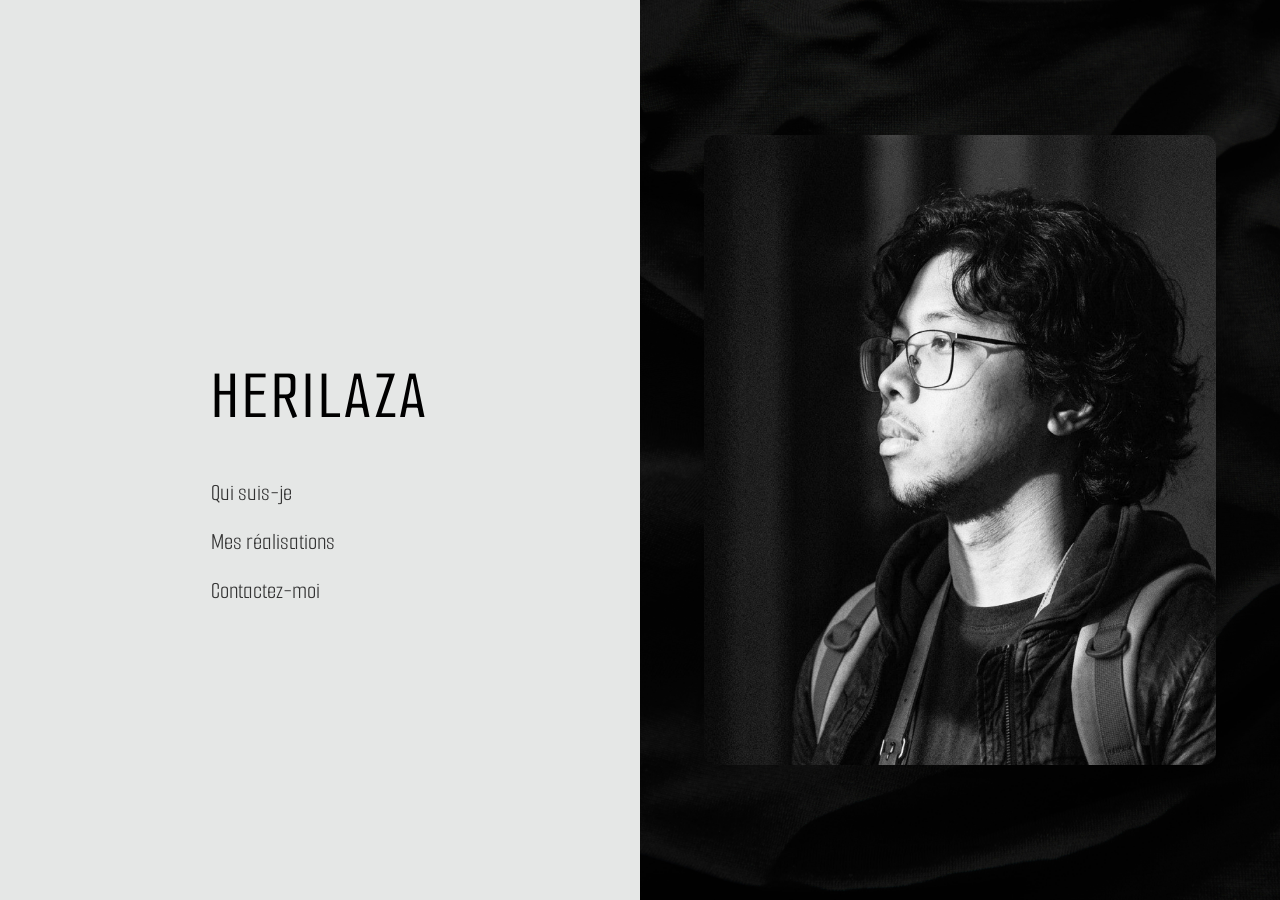
<file: index.html>
<!DOCTYPE html>
<html lang="fr">
<head>
    <meta charset="UTF-8">
    <meta name="viewport" content="width=device-width, initial-scale=1.0">
    <title>Herilaza Portfolio</title>

    <link rel="preconnect" href="https://fonts.googleapis.com">
    <link rel="preconnect" href="https://fonts.gstatic.com" crossorigin>
    <link href="https://fonts.googleapis.com/css2?family=Smooch+Sans:wght@100..900&display=swap" rel="stylesheet">

    <link rel="stylesheet" href="style.css">
    <link rel="stylesheet" href="loader.css">
</head>

<body>

    <div class="container">

        <div class="left-side">
            <nav class="menu">
                <h1 class="nom">HERILAZA</h1>
                <a href="about.html">Qui suis-je</a>
                <a href="works.html">Mes réalisations</a>
                <a href="contact.html">Contactez-moi</a>
            </nav>
        </div>

        <div class="right-side">
            <img class="image1" src="saika laza .jpeg" alt="Herilaza photo">
        </div>

    </div>

    <script src="loader.js"></script>
</body>
</html>
</file>
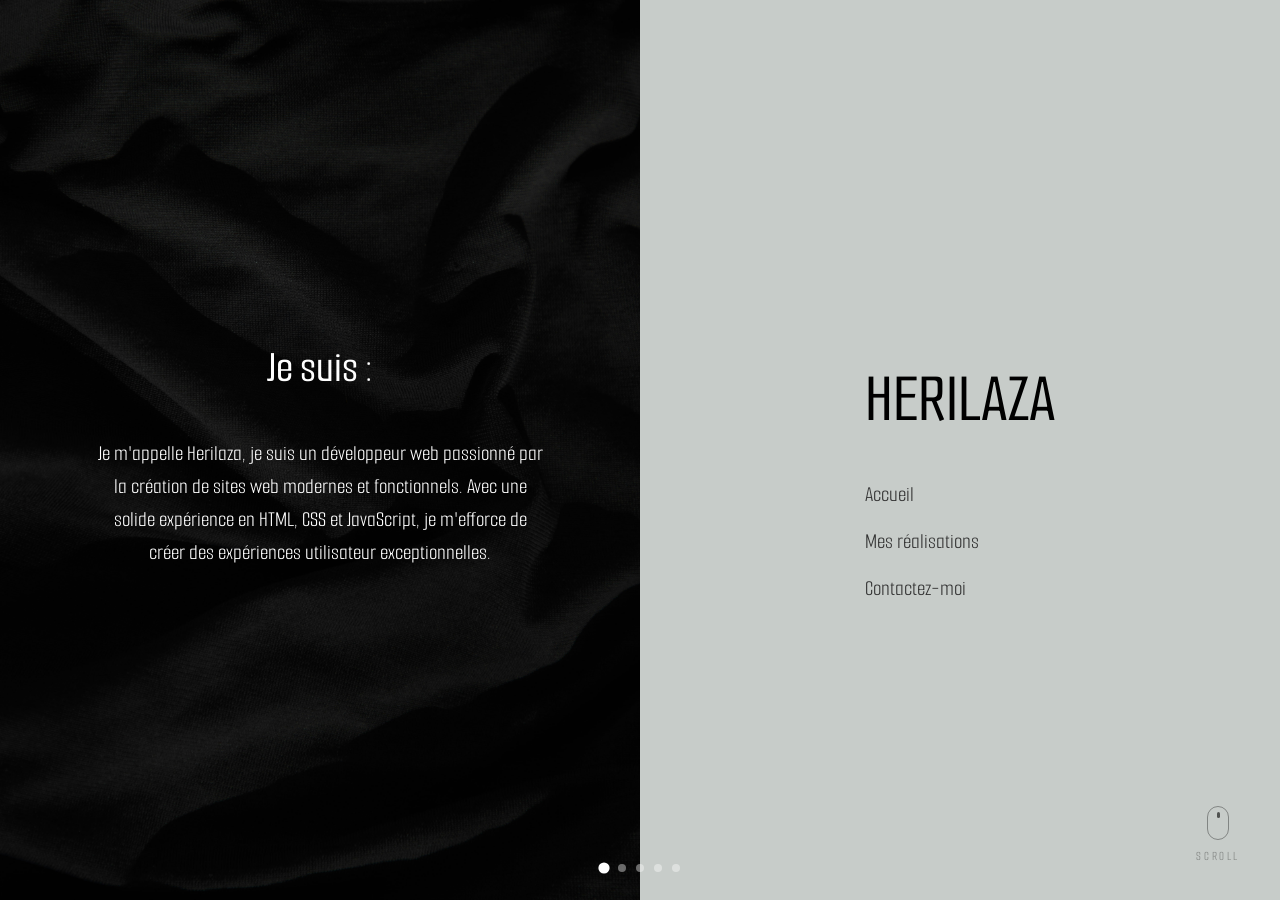
<file: about.html>
<!DOCTYPE html>
<html lang="fr">
<head>
    <meta charset="UTF-8">
    <meta name="viewport" content="width=device-width, initial-scale=1.0, maximum-scale=1.0, user-scalable=no">
    <title>Herilaza about</title>

    <link rel="preconnect" href="https://fonts.googleapis.com">
    <link rel="preconnect" href="https://fonts.gstatic.com" crossorigin>
    <link href="https://fonts.googleapis.com/css2?family=Smooch+Sans:wght@100..900&display=swap" rel="stylesheet">

    <link rel="stylesheet" href="about_style.css">
    <link rel="stylesheet" href="loader.css">
</head>

<body>

    <div class="dots-nav">
        <span class="dot active" data-i="0"></span>
        <span class="dot" data-i="1"></span>
        <span class="dot" data-i="2"></span>
        <span class="dot" data-i="3"></span>
        <span class="dot" data-i="4"></span>
    </div>

    <div class="container">

        <div class="left-side2">
            <h1 id="main-title">Je suis :</h1>
            <p id="main-text">Je m'appelle Herilaza, je suis un développeur web passionné par la création de sites web modernes et fonctionnels. Avec une solide expérience en HTML, CSS et JavaScript, je m'efforce de créer des expériences utilisateur exceptionnelles.</p>
            <a class="cta hidden" id="main-cta" href="contact.html">Ecrivez-moi</a>
        </div>

        <div class="right-side2">

            <nav class="menu" id="block-menu">
                <h1 class="nom">HERILAZA</h1>
                <a href="index.html">Accueil</a>
                <a href="works.html">Mes réalisations</a>
                <a href="contact.html">Contactez-moi</a>
            </nav>

            <div class="info-block hidden" id="block-info">
                <div class="info-row">
                    <span class="info-label">Niveau</span>
                    <span class="info-value">Master 1</span>
                </div>
                <div class="info-row">
                    <span class="info-label">Parcours</span>
                    <span class="info-value">École d'ingénieur</span>
                </div>
                <div class="info-row">
                    <span class="info-label">Statut</span>
                    <span class="info-value">En cours</span>
                </div>
            </div>

            <div class="list-block hidden" id="block-skills">
                <div class="list-row">
                    <span class="list-title">Python</span>
                    <span class="list-sub">Scripts, data, automatisation</span>
                </div>
                <div class="list-row">
                    <span class="list-title">Automatisation</span>
                    <span class="list-sub">Si ca se repete, ca s'automatise</span>
                </div>
                <div class="list-row">
                    <span class="list-title">Web Design</span>
                    <span class="list-sub">HTML, CSS, JS avec caractere</span>
                </div>
                <div class="list-row">
                    <span class="list-title">Problem Solving</span>
                    <span class="list-sub">La solution elegante avant tout</span>
                </div>
            </div>

            <div class="list-block hidden" id="block-passions">
                <div class="list-row">
                    <span class="list-title">Sports</span>
                    <span class="list-sub">L'effort et le depassement de soi</span>
                </div>
                <div class="list-row">
                    <span class="list-title">Musique</span>
                    <span class="list-sub">Fond sonore permanent</span>
                </div>
                <div class="list-row">
                    <span class="list-title">Dark Fantasy</span>
                    <span class="list-sub">Mondes sombres, heros complexes</span>
                </div>
            </div>

        </div>
    </div>

    <div class="scroll-hint">
        <div class="mouse">
            <div class="wheel"></div>
        </div>
        <span>scroll</span>
    </div>

    <script src="about_script.js"></script>
    <script src="loader.js"></script>
</body>
</html>
</file>
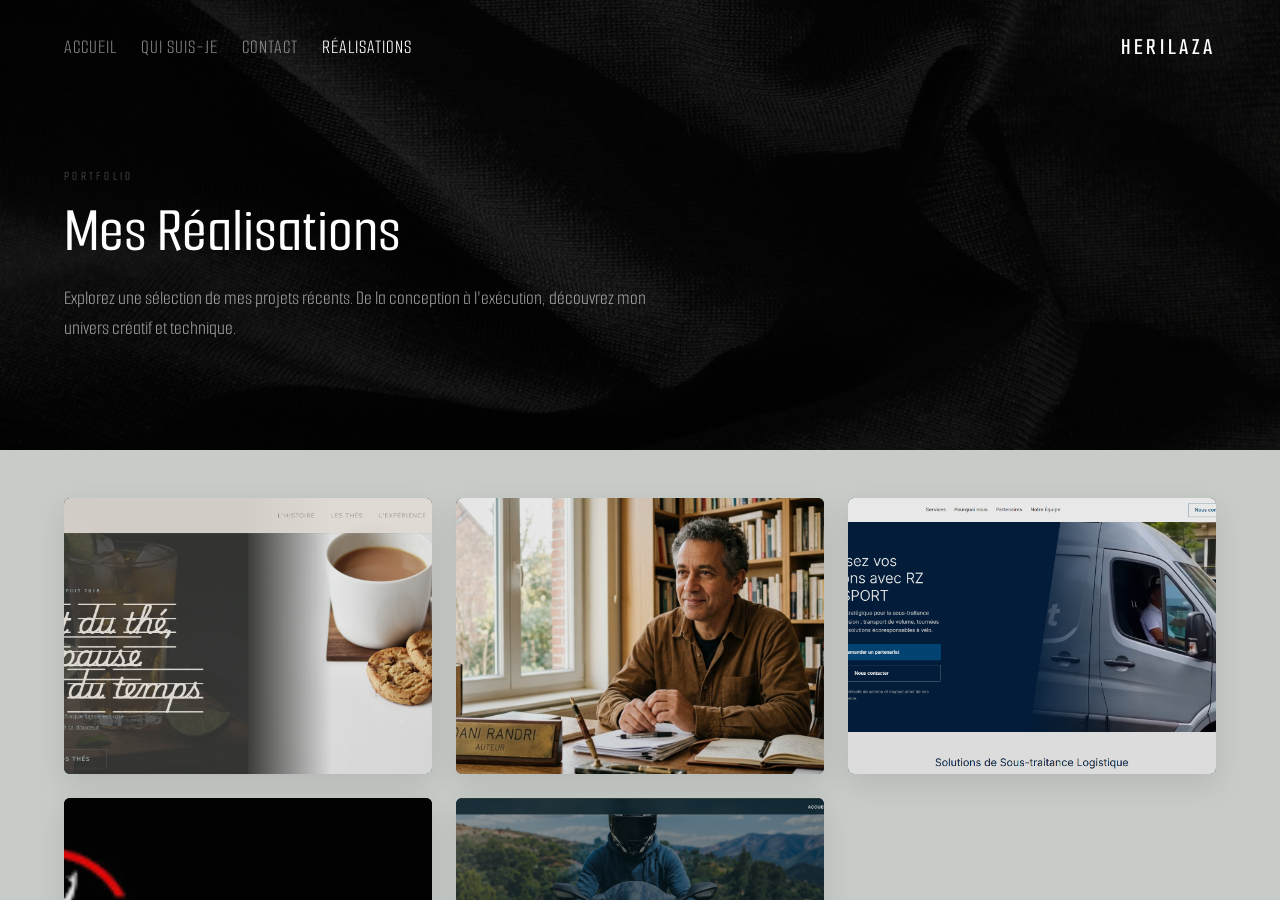
<file: works.html>
<!DOCTYPE html>
<html lang="fr">
<head>
    <meta charset="UTF-8">
    <meta name="viewport" content="width=device-width, initial-scale=1.0">
    <title>Works — Herilaza</title>

    <link rel="preconnect" href="https://fonts.googleapis.com">
    <link rel="preconnect" href="https://fonts.gstatic.com" crossorigin>
    <link href="https://fonts.googleapis.com/css2?family=Smooch+Sans:wght@100..900&display=swap" rel="stylesheet">

    <link rel="stylesheet" href="works_style.css">
    <link rel="stylesheet" href="loader.css">
</head>
<body>

    <!-- Conteneur principal pour diviser l'écran en 2 -->
    <div class="split-container">

        <!-- ── MOITIÉ HAUT : Image de fond, Navigation et Présentation ── -->
        <div class="top-side">
            <header>
                <nav>
                    <a href="index.html">Accueil</a>
                    <a href="about.html">Qui suis-je</a>
                    <a href="contact.html">Contact</a>
                    <a href="#" class="works-active">Réalisations</a>
                </nav>
                <span class="header-name">HERILAZA</span>
            </header>

            <div class="top-content">
                <p class="top-label">Portfolio</p>
                <h1 class="top-title">Mes Réalisations</h1>
                <p class="top-sub">Explorez une sélection de mes projets récents. De la conception à l'exécution, découvrez mon univers créatif et technique.</p>
            </div>
        </div>

        <!-- ── MOITIÉ BAS : Galerie avec scroll ── -->
        <div class="bottom-side">
            <section class="content" id="gallery-section">
                
                <!-- État vide (affiché si aucun projet via JS) -->
                <div class="empty-state" id="empty-state">
                    <div class="empty-inner">
                        <div class="empty-line"></div>
                        <p class="empty-title">Aucune réalisation pour l'instant</p>
                        <p class="empty-sub">Vous voulez être la première collaboration ?</p>
                        <a href="mailto:herilaza@email.com" class="empty-cta">Contactez-moi</a>
                    </div>
                </div>

                <!-- Grille des projets -->
                <div class="gallery" id="gallery">
                    <!-- Les cartes seront injectées ici par Javascript -->
                </div>

            </section>
        </div>

    </div>

    <!-- ── POPUP (Modale pour les détails du projet) ── -->
    <div class="popup-backdrop" id="popup-backdrop">
        <div class="popup" id="popup">
            <button class="popup-close" id="popup-close">&#x2715;</button>
            
            <!-- Conteneur de l'iframe interactive -->
            <div class="popup-preview" id="popup-preview"></div>
            
            <div class="popup-body">
                <span class="popup-num" id="popup-num"></span>
                <h2 class="popup-title" id="popup-title"></h2>
                <p class="popup-desc" id="popup-desc"></p>
                <div class="popup-tags" id="popup-tags"></div>
                <a class="popup-link" id="popup-link" href="#" target="_blank">Voir le projet →</a>
            </div>
        </div>
    </div>

    <script src="works_script.js"></script>
    <script src="loader.js"></script>
</body>
</html>
</file>
<file: style.css>
/* ======================================== */
/*               GLOBAL                     */
/* ======================================== */
* {
    box-sizing: border-box;
}

html {
    background-color: #c7ccc9;
    font-family: "Smooch Sans", sans-serif;
}

body {
    margin: 0;
    overflow-x: hidden; /* Empêche le scroll horizontal indésirable */
}

/* CONTENEUR PRINCIPAL : écran coupé en 2 */
.container {
    display: flex;
    min-height: 100vh;
    width: 100%;
}

/* ======================================== */
/*               ANIMATIONS                 */
/* ======================================== */
@keyframes slideUpFade {
    from {
        opacity: 0;
        transform: translateY(40px);
    }
    to {
        opacity: 1;
        transform: translateY(0);
    }
}

/* ======================================== */
/*             PARTIE GAUCHE                */
/* ======================================== */
.left-side {
    width: 50%;
    background: #e5e7e6;
    display: flex;
    justify-content: center;
    align-items: center;
    
    /* Animation d'apparition */
    opacity: 0;
    animation: slideUpFade 1s cubic-bezier(0.25, 1, 0.5, 1) forwards;
    animation-delay: 0.8s; /* Attend la fin du loader */
}

/* MENU */
.menu {
    display: flex;
    flex-direction: column;
    gap: 20px;
}

.nom {
    font-size: clamp(50px, 6vw, 70px); /* Taille fluide pour s'adapter à l'écran */
    font-weight: 500;
    color: black;
    margin-bottom: 20px;
    letter-spacing: 0.05em;
}

.menu a {
    text-decoration: none;
    color: #333;
    font-size: 24px;
    transition: 0.3s ease;
    width: fit-content;
}

.menu a:hover {
    transform: translateX(10px);
    color: black;
    font-weight: 600;
}

/* ======================================== */
/*             PARTIE DROITE                */
/* ======================================== */
.right-side {
    width: 50%;
    background-image: url("fond noir.jpg"); 
    background-size: cover;
    background-position: center;
    display: flex;
    justify-content: center;
    align-items: center;
    position: relative;
    
    /* Animation d'apparition avec un léger retard par rapport à la partie gauche */
    opacity: 0;
    animation: slideUpFade 1s cubic-bezier(0.25, 1, 0.5, 1) forwards;
    animation-delay: 1.1s; 
}

/* PHOTO */
.image1 {
    height: 70vh;
    max-width: 80%; /* Évite que l'image ne déborde sur les petits écrans */
    border-radius: 12px;
    object-fit: cover;
    filter: grayscale(100%);
    box-shadow: 0 15px 30px rgba(0,0,0,0.3); /* Ajoute un peu de profondeur */
    transition: transform 0.5s ease, filter 0.5s ease;
}

.image1:hover {
    transform: scale(1.02);
    filter: grayscale(50%); /* Ramène un peu de couleur au survol */
}

/* ======================================== */
/*               RESPONSIVE                 */
/* ======================================== */
@media (max-width: 900px) {
    .container {
        flex-direction: column;
    }

    .left-side,
    .right-side {
        width: 100%;
        min-height: 50vh; /* Chaque partie prend au moins la moitié de l'écran */
        padding: 40px 20px;
        text-align: center;
    }

    /* Inverser l'ordre sur mobile : la photo en haut, le menu en bas */
    .left-side {
        order: 2;
    }

    .right-side {
        order: 1;
    }

    /* Centrer le menu sur mobile */
    .menu {
        align-items: center;
    }

    .menu a:hover {
        transform: translateY(-5px); /* Animation vers le haut au lieu de la droite sur mobile */
    }

    .image1 {
        height: 40vh; /* Ajustement de la taille de l'image sur mobile */
        max-width: 100%;
    }
}
</file>
<file: loader.css>
/* ── LOADER ── */
.loader-overlay {
    position: fixed;
    inset: 0;
    background: #0a0a0a;
    z-index: 9999;
    display: flex;
    align-items: center;
    justify-content: center;
    transition: opacity 0.4s ease;
}

.loader-overlay.hide {
    opacity: 0;
    pointer-events: none;
}

.loader-inner {
    display: flex;
    flex-direction: column;
    align-items: center;
    gap: 20px;
}

.loader-name {
    font-family: "Smooch Sans", sans-serif;
    font-size: 36px;
    font-weight: 500;
    color: rgba(255,255,255,0.15);
    letter-spacing: 0.3em;
}

.loader-bar-track {
    width: 120px;
    height: 1px;
    background: rgba(255,255,255,0.1);
    overflow: hidden;
}

.loader-bar-fill {
    height: 100%;
    width: 0%;
    background: white;
    animation: loaderFill 0.7s cubic-bezier(0.77, 0, 0.18, 1) forwards;
}

@keyframes loaderFill {
    0%   { width: 0%; }
    100% { width: 100%; }
}
</file>
<file: about_style.css>
*, *::before, *::after {
    box-sizing: border-box;
}

html {
    overflow: hidden;
    height: 100%;
    touch-action: none;
}

body {
    background-color: #c7ccc9;
    font-family: "Smooch Sans", sans-serif;
    margin: 0;
    padding: 0;
    overflow: hidden;
    height: 100dvh;
    width: 100vw;
    touch-action: none;
    position: fixed;
    top: 0;
    left: 0;
}

.container {
    display: flex;
    width: 100%;
    height: 100dvh;
    overflow: hidden;
}

.left-side2 {
    width: 50%;
    background-image: url("fond noir.jpg");
    background-size: cover;
    background-position: center;
    display: flex;
    flex-direction: column;
    justify-content: center;
    align-items: center;
    padding: 40px;
    text-align: center;
    overflow: hidden;
}

.left-side2 h1 {
    font-size: 45px;
    font-weight: 500;
    color: white;
    margin-bottom: 20px;
}

.left-side2 p {
    color: white;
    font-size: 22px;
    line-height: 1.5;
    max-width: 80%;
}

.right-side2 {
    width: 50%;
    background-color: #c7ccc9;
    display: flex;
    justify-content: center;
    align-items: center;
    overflow: hidden;
}

.menu {
    display: flex;
    flex-direction: column;
    gap: 20px;
}

.menu a {
    text-decoration: none;
    color: #333;
    font-size: 22px;
    transition: 0.3s ease;
}

.menu a:hover {
    transform: translateX(5px);
}

.nom {
    font-size: 70px;
    font-weight: 500;
    color: black;
    margin-bottom: 20px;
}

.dots-nav {
    position: fixed;
    bottom: 28px;
    left: 50%;
    transform: translateX(-50%);
    display: flex;
    gap: 10px;
    z-index: 100;
}

.dot {
    width: 8px;
    height: 8px;
    border-radius: 50%;
    background: rgba(255, 255, 255, 0.4);
    cursor: pointer;
    display: block;
    transition: background 0.3s, transform 0.3s;
}

.dot.active {
    background: white;
    transform: scale(1.4);
}

.letter {
    display: inline-block;
    transition: opacity 0.15s ease;
}

.letter.scrambling {
    opacity: 0.4;
}

.hidden {
    display: none !important;
}

.block-out {
    animation: blockOut 0.25s ease forwards;
}

.block-in {
    animation: blockIn 0.35s ease forwards;
}

@keyframes blockOut {
    from { opacity: 1; transform: translateY(0); }
    to   { opacity: 0; transform: translateY(-12px); }
}

@keyframes blockIn {
    from { opacity: 0; transform: translateY(12px); }
    to   { opacity: 1; transform: translateY(0); }
}

.cta {
    display: inline-block;
    margin-top: 28px;
    padding: 12px 34px;
    background: white;
    color: #333;
    text-decoration: none;
    font-size: 22px;
    font-family: "Smooch Sans", sans-serif;
    border-radius: 3px;
    transition: background 0.25s, color 0.25s, transform 0.25s;
}

.cta:hover {
    background: #333;
    color: white;
    transform: translateX(5px);
}

.info-block {
    display: flex;
    flex-direction: column;
    gap: 30px;
}

.info-row {
    display: flex;
    flex-direction: column;
    gap: 4px;
}

.info-label {
    font-size: 13px;
    color: #888;
    letter-spacing: 0.12em;
    text-transform: uppercase;
}

.info-value {
    font-size: 34px;
    font-weight: 500;
    color: #333;
}

.list-block {
    display: flex;
    flex-direction: column;
    width: 65%;
}

.list-row {
    display: flex;
    flex-direction: column;
    padding: 18px 0;
    border-bottom: 1px solid rgba(0, 0, 0, 0.12);
    gap: 3px;
    transition: padding-left 0.25s ease;
    cursor: default;
}

.list-row:first-child {
    border-top: 1px solid rgba(0, 0, 0, 0.12);
}

.list-row:hover {
    padding-left: 10px;
}

.list-title {
    font-size: 28px;
    font-weight: 500;
    color: #333;
}

.list-sub {
    font-size: 17px;
    color: #888;
}

.scroll-hint {
    position: fixed;
    bottom: 36px;
    right: 40px;
    display: flex;
    flex-direction: column;
    align-items: center;
    gap: 8px;
    z-index: 50;
    opacity: 1;
    transition: opacity 0.5s ease;
}

.scroll-hint.hide {
    opacity: 0;
    pointer-events: none;
}

.scroll-hint span {
    font-family: "Smooch Sans", sans-serif;
    font-size: 13px;
    letter-spacing: 0.2em;
    color: rgba(0, 0, 0, 0.35);
    text-transform: uppercase;
}

.mouse {
    width: 22px;
    height: 34px;
    border: 1px solid rgba(0, 0, 0, 0.35);
    border-radius: 12px;
    display: flex;
    justify-content: center;
    padding-top: 5px;
}

.wheel {
    width: 3px;
    height: 6px;
    background: rgba(0, 0, 0, 0.6);
    border-radius: 2px;
    animation: wheelScroll 1.4s ease infinite;
}

@keyframes wheelScroll {
    0%   { transform: translateY(0);   opacity: 1; }
    60%  { transform: translateY(8px); opacity: 0; }
    61%  { transform: translateY(0);   opacity: 0; }
    100% { transform: translateY(0);   opacity: 1; }
}

/* ======================================== */
/*               RESPONSIVE                 */
/* ======================================== */

@media (max-width: 900px) {

    body {
        position: fixed;
        top: 0;
        left: 0;
        width: 100%;
        height: 100dvh;
        overflow: hidden;
        touch-action: none;
    }

    .container {
        flex-direction: column;
        width: 100%;
        height: 100dvh;
        overflow: hidden;
    }

    .left-side2 {
        width: 100%;
        height: 45dvh;
        padding: 24px 20px;
        justify-content: center;
        align-items: center;
        overflow: hidden;
        flex-shrink: 0;
    }

    .right-side2 {
        width: 100%;
        height: 55dvh;
        padding: 20px;
        overflow: hidden;
        display: flex;
        justify-content: center;
        align-items: center;
        flex-shrink: 0;
    }

    .left-side2 h1 {
        font-size: 28px;
        margin-bottom: 10px;
    }

    .left-side2 p {
        font-size: 15px;
        max-width: 100%;
        line-height: 1.4;
    }

    .cta {
        margin-top: 15px;
        padding: 10px 24px;
        font-size: 18px;
    }

    .nom {
        font-size: 40px;
        margin-bottom: 10px;
    }

    .menu {
        align-items: center;
        gap: 12px;
    }

    .menu a {
        font-size: 18px;
    }

    .info-block {
        gap: 12px;
        width: 85%;
    }

    .info-value {
        font-size: 22px;
    }

    .list-block {
        width: 90%;
    }

    .list-row {
        padding: 10px 0;
    }

    .list-title {
        font-size: 20px;
    }

    .list-sub {
        font-size: 13px;
    }

    .dots-nav {
        bottom: 12px;
    }

    .scroll-hint {
        display: none;
    }
}
</file>
<file: works_style.css>
/* ── RESET & GLOBAL ── */
* {
    box-sizing: border-box;
    margin: 0;
    padding: 0;
}

body {
    font-family: "Smooch Sans", sans-serif;
    overflow: hidden; /* Empêche le scroll global, on scrolle que la partie basse */
    color: white;
}

/* ── SCROLLBARS PERSONNALISÉES (Fini les scrollbars imposantes du navigateur) ── */
::-webkit-scrollbar {
    width: 6px;
    height: 6px;
}
::-webkit-scrollbar-track {
    background: rgba(0, 0, 0, 0.05); 
}
::-webkit-scrollbar-thumb {
    background: rgba(0, 0, 0, 0.3); 
    border-radius: 4px;
}
::-webkit-scrollbar-thumb:hover {
    background: rgba(0, 0, 0, 0.5); 
}

/* ── LAYOUT DIVISÉ (SPLIT SCREEN) ── */
.split-container {
    display: flex;
    flex-direction: column;
    height: 100vh;
}

/* ── MOITIÉ HAUT : Fond noir ── */
.top-side {
    height: 50vh;
    background-image: url("fond noir.jpg");
    background-size: cover;
    background-position: center;
    display: flex;
    flex-direction: column;
    position: relative;
}

header {
    display: flex;
    align-items: center;
    justify-content: space-between;
    padding: 32px 64px;
}

nav {
    display: flex;
    gap: 24px;
}

nav a {
    text-decoration: none;
    color: rgba(255, 255, 255, 0.5);
    font-size: 20px;
    letter-spacing: 0.05em;
    text-transform: uppercase;
    transition: color 0.3s ease;
}

nav a:hover, 
nav a.works-active {
    color: white;
}

.header-name {
    font-size: 24px;
    font-weight: 600;
    letter-spacing: 0.15em;
    text-transform: uppercase;
}

.top-content {
    flex: 1;
    display: flex;
    flex-direction: column;
    justify-content: center;
    padding: 0 64px 32px;
    max-width: 800px;
}

.top-label {
    font-size: 13px;
    letter-spacing: 0.25em;
    text-transform: uppercase;
    color: rgba(255,255,255,0.3);
    margin-bottom: 12px;
}

.top-title {
    font-size: clamp(36px, 5vw, 64px);
    font-weight: 500;
    line-height: 1.1;
    margin-bottom: 16px;
}

.top-sub {
    font-size: 20px;
    color: rgba(255,255,255,0.6);
    line-height: 1.5;
    max-width: 600px;
}

/* ── MOITIÉ BAS : Fond gris et Galerie ── */
.bottom-side {
    height: 50vh;
    background-color: #c7ccc9; 
    overflow-y: auto; 
    padding: 48px 64px;
}

.content {
    min-height: 100%;
    display: flex;
    flex-direction: column;
}

/* EMPTY STATE */
.empty-state {
    flex: 1;
    display: flex;
    align-items: center;
    justify-content: center;
    text-align: center;
    color: #111;
}

.empty-line {
    width: 2px;
    height: 40px;
    background-color: rgba(0, 0, 0, 0.2);
    margin: 0 auto 24px;
}

.empty-title {
    font-size: clamp(28px, 3vw, 42px);
    font-weight: 500;
    margin-bottom: 12px;
}

.empty-sub {
    font-size: 19px;
    color: rgba(0, 0, 0, 0.5);
    margin-bottom: 32px;
}

.empty-cta {
    display: inline-block;
    background: #111;
    color: white;
    text-decoration: none;
    padding: 12px 40px;
    font-size: 20px;
    border-radius: 5px;
    transition: background 0.25s, transform 0.2s;
}

.empty-cta:hover {
    background: #000;
    transform: translateY(-2px);
}

/* GRILLE GALERIE */
.gallery {
    display: grid;
    grid-template-columns: repeat(auto-fill, minmax(280px, 1fr));
    gap: 24px;
    width: 100%;
}

.gallery-item {
    position: relative;
    aspect-ratio: 4/3;
    overflow: hidden;
    cursor: pointer;
    border-radius: 6px;
    background-color: #1a1a1a;
    box-shadow: 0 10px 30px rgba(0,0,0,0.1);
}

.gallery-item img {
    width: 100%;
    height: 100%;
    object-fit: cover;
    transition: transform 0.6s cubic-bezier(0.25, 1, 0.5, 1), opacity 0.3s;
    opacity: 0.9;
}

.gallery-item:hover img {
    transform: scale(1.05);
    opacity: 1;
}

.gallery-item-info {
    position: absolute;
    bottom: 0;
    left: 0;
    width: 100%;
    padding: 24px;
    background: linear-gradient(to top, rgba(0,0,0,0.9), transparent);
    transform: translateY(10px);
    opacity: 0;
    transition: all 0.3s ease;
}

.gallery-item:hover .gallery-item-info {
    transform: translateY(0);
    opacity: 1;
}

/* ── POPUP (MODALE IMMERSIVE) ── */
.popup-backdrop {
    position: fixed;
    inset: 0;
    background: rgba(0, 0, 0, 0.85);
    backdrop-filter: blur(5px);
    display: flex;
    align-items: center;
    justify-content: center;
    opacity: 0;
    pointer-events: none;
    transition: opacity 0.4s ease;
    z-index: 1000;
    padding: 30px;
}

.popup-backdrop.active {
    opacity: 1;
    pointer-events: auto;
}

.popup {
    display: flex;
    width: 100%;
    max-width: 1250px; /* Largeur généreuse pour le confort visuel */
    height: 85vh;      /* Hauteur maximale immersive */
    min-height: 580px;
    background-color: #c7ccc9;
    border-radius: 12px;
    overflow: hidden;
    position: relative;
    transform: translateY(20px) scale(0.99);
    transition: all 0.4s cubic-bezier(0.25, 1, 0.5, 1);
    box-shadow: 0 30px 60px -15px rgba(0, 0, 0, 0.6);
}

.popup-backdrop.active .popup {
    transform: translateY(0) scale(1);
}

/* Zone Iframe : 65% de la largeur totale */
.popup-preview {
    width: 65%;
    background-color: #f4f4f4;
    position: relative;
    overflow: hidden;
}

.popup-preview iframe {
    width: 100%;
    height: 100%;
    border: none;
    display: block;
    background-color: #fff;
}

/* Zone Description : 35% de la largeur */
.popup-body {
    width: 35%;
    padding: 48px 40px;
    display: flex;
    flex-direction: column;
    justify-content: center;
    position: relative;
    color: #111;
    overflow-y: auto; /* Permet un scroll local si le texte dépasse */
}

.popup-close {
    position: absolute;
    top: 20px;
    right: 20px;
    background: white;
    border: none;
    width: 38px;
    height: 38px;
    border-radius: 50%;
    font-size: 18px;
    color: #111;
    cursor: pointer;
    transition: transform 0.2s, background 0.2s;
    z-index: 10;
    display: flex;
    align-items: center;
    justify-content: center;
    box-shadow: 0 4px 12px rgba(0,0,0,0.15);
}

.popup-close:hover {
    transform: rotate(90deg);
    background: #e5e5e5;
}

.popup-num {
    font-size: 13px;
    letter-spacing: 0.25em;
    text-transform: uppercase;
    color: #555;
    margin-bottom: 8px;
}

.popup-title {
    font-size: clamp(26px, 2.5vw, 36px);
    font-weight: 500;
    line-height: 1.1;
    margin-bottom: 16px;
}

.popup-desc {
    font-size: 18px;
    color: #333;
    line-height: 1.5;
    margin-bottom: 24px;
}

.popup-tags {
    display: flex;
    flex-wrap: wrap;
    gap: 8px;
    margin-bottom: 28px;
}

.popup-tags span {
    font-size: 13px;
    letter-spacing: 0.08em;
    text-transform: uppercase;
    color: #111;
    border: 1px solid rgba(0, 0, 0, 0.25);
    padding: 3px 10px;
    border-radius: 20px;
}

.popup-link {
    display: inline-flex;
    align-items: center;
    align-self: flex-start;
    background: #111;
    color: white;
    text-decoration: none;
    padding: 12px 28px;
    font-size: 17px;
    border-radius: 4px;
    transition: background 0.25s, transform 0.2s;
}

.popup-link:hover {
    background: #000;
    transform: translateX(4px);
}

/* ======================================== */
/*               RESPONSIVE                 */
/* ======================================== */

/* Tablettes et petits écrans */
@media (max-width: 950px) {
    /* 1. ON DÉBLOQUE LE SCROLL GLOBAL */
    body {
        overflow-y: auto; 
    }

    .split-container {
        height: auto;
        min-height: 100vh;
        display: block; /* Retire le flex pour laisser la page couler naturellement */
    }

    /* 2. HAUT ET BAS S'ADAPTENT AU CONTENU */
    .top-side, .bottom-side {
        height: auto;
        min-height: auto;
        padding: 40px 24px; /* Marges réduites pour petits écrans */
        overflow: visible;
    }

    /* 3. MENU ET TEXTE */
    header {
        flex-direction: column;
        gap: 20px;
        padding: 0 0 30px 0;
    }

    nav {
        flex-wrap: wrap; /* Permet au menu de passer à la ligne si besoin */
        justify-content: center;
        gap: 15px;
    }

    nav a {
        font-size: 16px;
    }

    .top-content {
        padding: 0;
        text-align: center; /* Centrer rend beaucoup mieux sur mobile */
        align-items: center;
    }

    /* 4. POPUP RESPONSIVE */
    .popup {
        flex-direction: column;
        height: 90vh; /* Prend presque tout l'écran */
        max-height: 90vh;
    }
    
    .popup-preview {
        width: 100%;
        height: 40%; /* 40% de l'espace pour l'image/iframe */
        min-height: 250px;
    }
    
    .popup-body {
        width: 100%;
        height: 60%; /* 60% pour lire tranquillement la description */
        padding: 24px;
        overflow-y: auto; /* Scroll interne juste pour le texte de la popup */
    }

    .popup-title {
        font-size: 24px;
    }
}

/* Téléphones (très petits écrans) */
@media (max-width: 500px) {
    /* La grille passe sur 1 seule colonne parfaite */
    .gallery {
        grid-template-columns: 1fr;
    }

    .top-title {
        font-size: 38px;
    }

    .top-side, .bottom-side {
        padding: 30px 16px;
    }
    
    /* Bouton fermer de la modale plus accessible */
    .popup-close {
        top: 10px;
        right: 10px;
        background: rgba(255, 255, 255, 0.9);
    }
}
</file>
